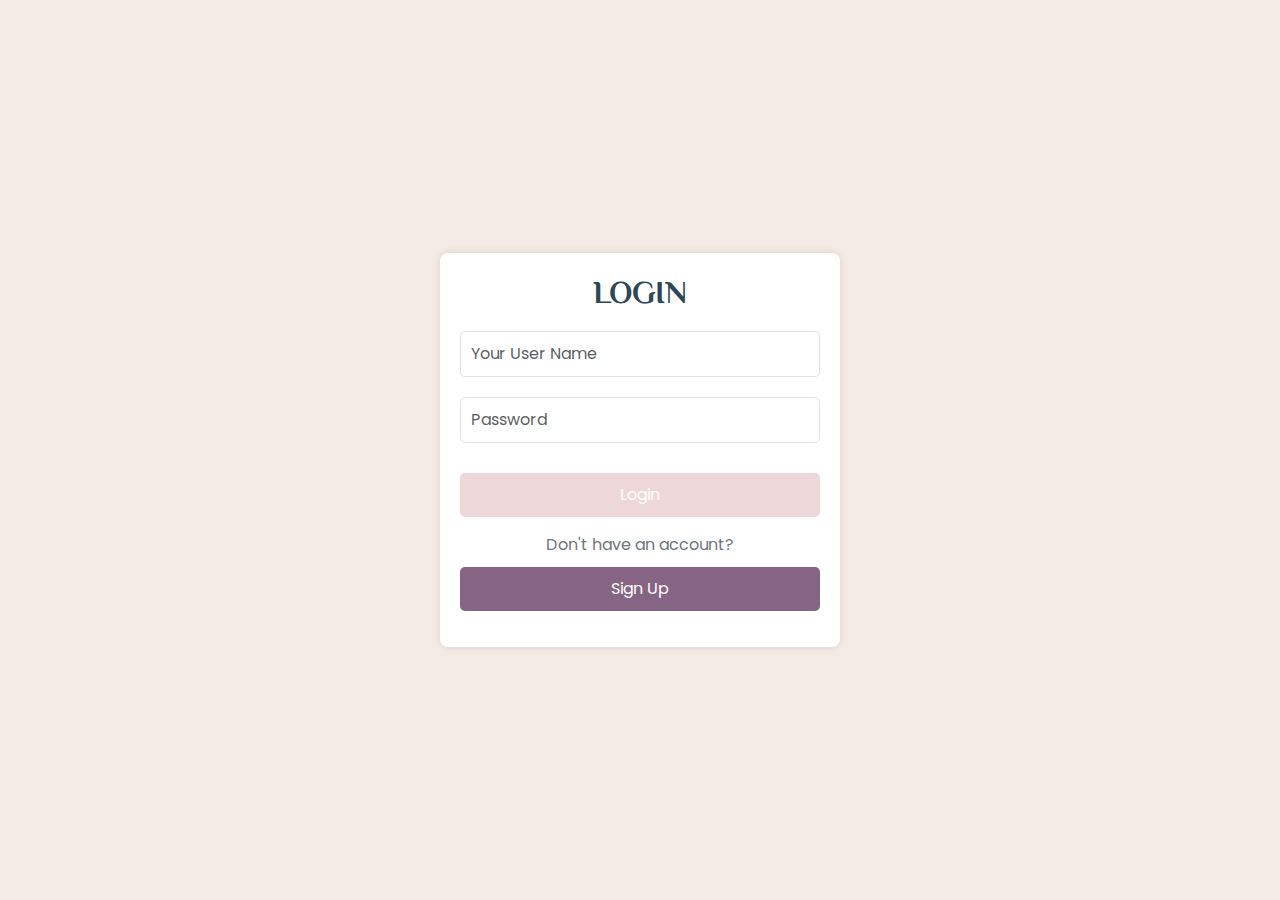
<file: login.html>
<!DOCTYPE html>
<html lang="en">
<head>
    <meta charset="UTF-8">
    <meta name="viewport" content="width=device-width, initial-scale=1.0">

    <!-- Primary meta tags -->
    <title>Bookish - Read More And Make Success</title>
    <meta name="title" content="Bookish - Read More And Make Success">
    <meta name="description" content="Read More And Make Success The Result Of Perfection.">

    <!-- Favicon -->
    <link rel="shortcut icon" href="favicon.svg" type="image/svg+xml">

    <!-- Bootstrap CSS -->
    <link href="https://cdn.jsdelivr.net/npm/bootstrap@5.3.3/dist/css/bootstrap.min.css" rel="stylesheet" integrity="sha384-QWTKZyjpPEjISv5WaRU9OFeRpok6YctnYmDr5pNlyT2bRjXh0JMhjY6hW+ALEwIH" crossorigin="anonymous">

    <!-- Google Fonts -->
    <link rel="preconnect" href="https://fonts.googleapis.com">
    <link rel="preconnect" href="https://fonts.gstatic.com" crossorigin="true">
    <link href="https://fonts.googleapis.com/css2?family=Philosopher:wght@400;700&family=Poppins:wght@400;500;600&display=swap" rel="stylesheet">

    <style>

        body {
            font-family: 'Poppins', sans-serif;
            color: hsl(208, 7%, 46%);
            background-color: hsl(20, 43%, 93%);
        }

        button { cursor: pointer; }

        .form-group {
            margin-bottom: 20px; 
            color: hsl(208, 7%, 46%);
        }

        .form-control {
            width: 100%; 
            padding: 10px; 
            border-radius: 5px; 
            box-sizing: border-box; 
        }

        .container {
            height: 100vh;
        }

        .login-form {
            background-color: #fff;
            padding: 20px;
            border-radius: 8px;
            box-shadow: 0 0 10px rgba(0, 0, 0, 0.1);
            width: 100%;
            max-width: 400px;
        }

        .btn {
        width: 100%;
        padding: 10px;
        border: none;
        border-radius: 5px;
        cursor: pointer;
        font-size: 16px;
        margin-top: 10px;
        }

        .btn-primary {
        background-color: hsla(357, 37%, 62%, 0.3);
        color: white;
        }

        .btn-primary:is(:hover, :focus) { background-color: hsl(304, 14%, 46%); }

        .btn-secondary {
        background-color: hsl(304, 14%, 46%);
        color: white;
        display: inline-block;
        margin-top: 10px;
        text-align: center;
        text-decoration: none;
        }

        .btn-secondary:is(:hover, :focus) {
        background-color: hsla(357, 37%, 62%, 0.3);
        color: white;
        }

        .section-title {
            font-family: 'Philosopher', sans-serif;
            text-transform: uppercase;
            font-weight: 700;
            text-align: center;
            margin-bottom: 20px;
            color: hsl(203, 30%, 26%);
        }

        .error-message {
            color: #a33d3d;
            font-size: 13px;
            display: none;
        }
    </style>
</head>

<body>
    <div class="container d-flex align-items-center justify-content-center">
        <div class="login-form">
            <h2 class="section-title">Login</h2>

            <form id="loginForm">
                <div class="form-group">
                    
                    <input type="text" id="username" class="form-control" placeholder="Your User Name" required>
                </div>
                <div class="form-group">
                    
                    <input type="password" id="password" class="form-control" placeholder="Password" required>
                </div>

                <button type="submit" class="btn btn-primary btn-block">Login</button>
            </form>

            <!-- Error Notification -->
            <div id="error-message" class="error-message mt-2"></div>

            <!-- Sign-up link -->
            <div class="sign-up-link text-center mt-3">
                <p>Don't have an account? 
                    <a href="register.html" class="btn btn-secondary">Sign Up</a>
                </p>
            </div>
        </div>
    </div>

    <!-- Bootstrap JS -->
    <script src="https://cdn.jsdelivr.net/npm/bootstrap@5.3.3/dist/js/bootstrap.bundle.min.js" integrity="sha384-YvpcrYf0tY3lHB60NNkmXc5s9fDVZLESaAA55NDzOxhy9GkcIdslK1eN7N6jIeHz" crossorigin="anonymous"></script>

    <!-- Script to handle form submission -->
    <script>
        document.getElementById("loginForm").addEventListener("submit", function(event) {
            event.preventDefault(); 
            
            let username = document.getElementById("username").value;
            let password = document.getElementById("password").value;
            let errorMessage = document.getElementById("error-message");

            if (username === "user" && password === "user123") {
                window.location.href = "index.html"; 
            } else {
                errorMessage.textContent = "Invalid username or password.";
                errorMessage.style.display = "block";
            }
        });
    </script>
</body>
</html>
</file>
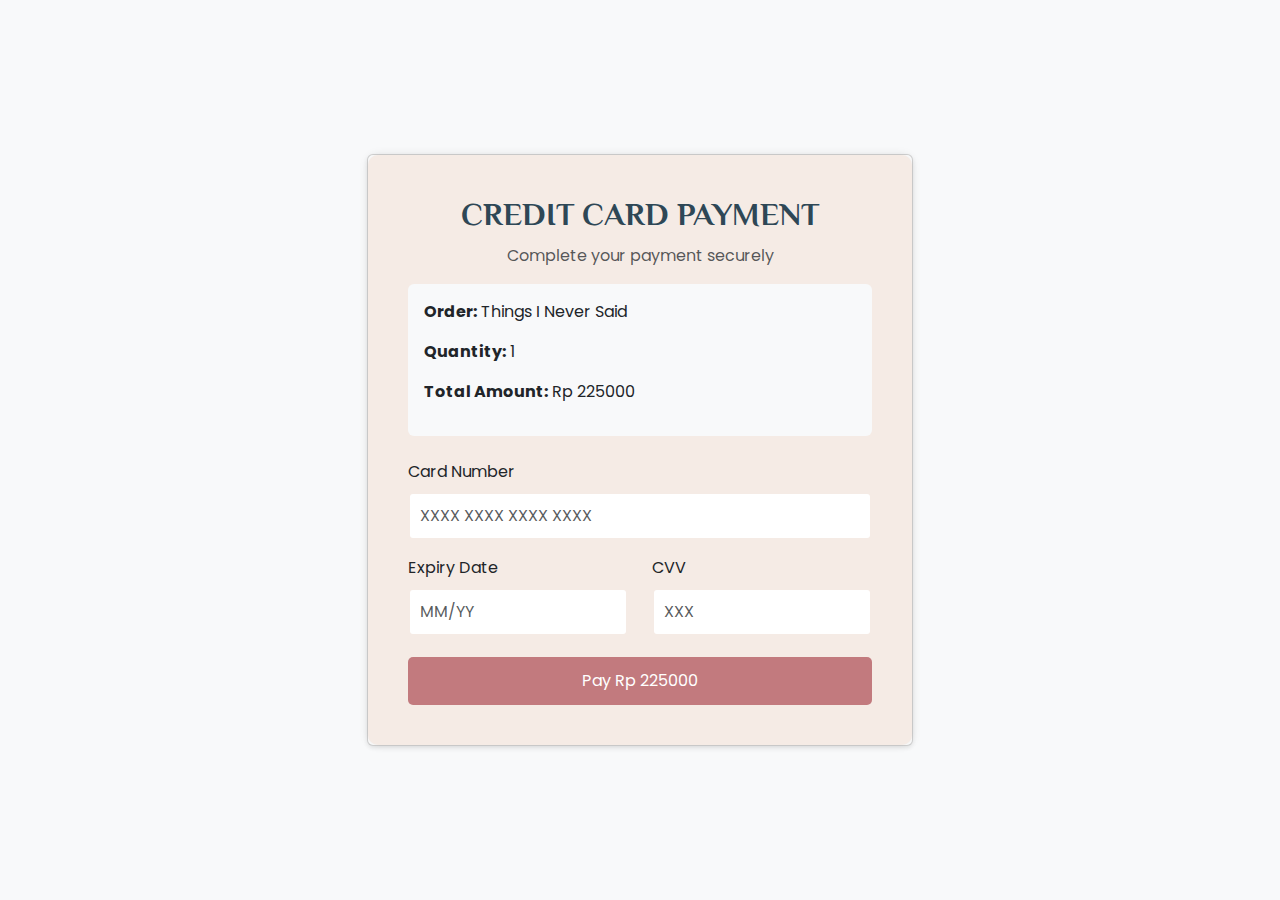
<file: payment.html>
<!DOCTYPE html>
<html lang="en">
<head>
    <meta charset="UTF-8">
    <meta name="viewport" content="width=device-width, initial-scale=1.0">
    <title>Bookish - Credit Card Payment</title>

    <!-- Favicon -->
    <link rel="shortcut icon" href="favicon.svg" type="image/svg+xml">

    <!-- Google Fonts -->
    <link rel="preconnect" href="https://fonts.googleapis.com">
    <link rel="preconnect" href="https://fonts.gstatic.com" crossorigin="true">
    <link href="https://fonts.googleapis.com/css2?family=Philosopher:wght@400;700&family=Poppins:wght@400;500;600&display=swap" rel="stylesheet">

    <!-- Bootstrap CSS -->
    <link href="https://cdn.jsdelivr.net/npm/bootstrap@5.3.0-alpha1/dist/css/bootstrap.min.css" rel="stylesheet">

    <style>
        :root {
            --white: #fff;
            --seashell: hsl(20, 43%, 93%);
            --old-rose: hsl(357, 37%, 62%);
            --chinese-violet: hsl(304, 14%, 46%);
        }

        body {
            font-family: 'Poppins', sans-serif;
            color: hsl(208, 7%, 46%);
            background-color: var(--seashell);
        }

        button { 
            cursor: pointer; 
        }

        .form-control, select {
            background-color: var(--white);
            padding: 10px;
            margin-block-end: 5px;
            outline: none;
            border: 2px solid transparent;
            border-radius: 5px;
            font-size: 16px;
            font-family: 'Poppins', sans-serif;
        }

        .form-control:focus, select:focus {
            border-color: var(--old-rose);
            box-shadow: 0 0 5px rgba(200, 80, 80, 0.5);
        }

        .payment-form {
            background-color: var(--seashell);
            padding: 20px;
            border-radius: 8px;
            box-shadow: 0 0 10px rgba(0, 0, 0, 0.1);
            width: 100%;
            max-width: 400px;
            display: grid;
            gap: 20px;
        }

        .btn {
            width: 100%;
            padding: 12px;
            border: none;
            border-radius: 5px;
            cursor: pointer;
            font-size: 16px;
        }

        .btn-primary {
            background-color: var(--old-rose);
            color: var(--white);
        }

        .btn-primary:hover {
            background-color: var(--chinese-violet);
        }

        .section-title {
            font-family: 'Philosopher', sans-serif;
            text-transform: uppercase;
            font-weight: 700;
            text-align: center;
            margin-bottom: 10px;
            color: hsl(203, 30%, 26%);
        }

        .error-message {
            color: #a33d3d;
            font-size: 13px;
            display: none;
        }

        .card-body {
            background-color: var(--seashell);
            padding: 40px;
            border-radius: 10px;
            box-shadow: 0 0 10px rgba(0, 0, 0, 0.1);
        }

        select {
            appearance: none;
            background-position: right 10px center;
            background-size: 12px;
            padding-right: 30px;
        }

        select option {
            background: var(--seashell);
            color: var(--chinese-violet);
            padding: 10px;
        }

        select option:hover {
            background: var(--old-rose);
            color: var(--white);
        }

        select::-ms-expand {
            display: none;
        }
    </style>
</head>

<body class="d-flex align-items-center justify-content-center vh-100 bg-light">
    <div class="container">
        <div class="row justify-content-center">
            <div class="col-lg-6">
                <div class="card shadow-sm">
                    <div class="card-body">
                        <h2 class="section-title">Credit Card Payment</h2>
                        <p class="text-center text-muted">Complete your payment securely</p>

                        <!-- Order Summary -->
                        <div class="bg-light p-3 rounded mb-4">
                            <p><strong>Order:</strong> Things I Never Said</p>
                            <p><strong>Quantity:</strong> <span id="quantity">1</span></p>
                            <p><strong>Total Amount:</strong> <span id="totalAmount">Rp 225.000</span></p>
                        </div>

                        <!-- Payment Form -->
                        <form id="creditCardForm">
                            <div class="mb-3">
                                <label for="cardNumber" class="form-label">Card Number</label>
                                <input type="text" id="cardNumber" class="form-control" placeholder="XXXX XXXX XXXX XXXX" required>
                            </div>

                            <div class="row">
                                <div class="col-md-6 mb-3">
                                    <label for="expiryDate" class="form-label">Expiry Date</label>
                                    <input type="text" id="expiryDate" class="form-control" placeholder="MM/YY" required>
                                </div>

                                <div class="col-md-6 mb-3">
                                    <label for="cvv" class="form-label">CVV</label>
                                    <input type="text" id="cvv" class="form-control" placeholder="XXX" required>
                                </div>
                            </div>

                            <button type="submit" class="btn btn-primary" id="payButton">Pay Rp 225.000</button>
                        </form>
                    </div>
                </div>
            </div>
        </div>
    </div>

    <!-- Bootstrap JS and dependencies (Popper.js and jQuery) -->
    <script src="https://cdn.jsdelivr.net/npm/bootstrap@5.3.0-alpha1/dist/js/bootstrap.bundle.min.js"></script>

    <script>
        document.addEventListener("DOMContentLoaded", function() {
            const urlParams = new URLSearchParams(window.location.search);
            const total = urlParams.get("total") || "225000"; 

            document.getElementById("totalAmount").innerText = `Rp ${total}`;
            document.getElementById("payButton").innerText = `Pay Rp ${total}`;

            document.getElementById("creditCardForm").addEventListener("submit", function(event) {
                event.preventDefault();
                alert(`Payment of Rp ${total} Successful! Redirecting to homepage...`);
                setTimeout(() => {
                    window.location.href = "index.html";
                }, 2000);
            });
        });
    </script>
</body>
</html>
</file>
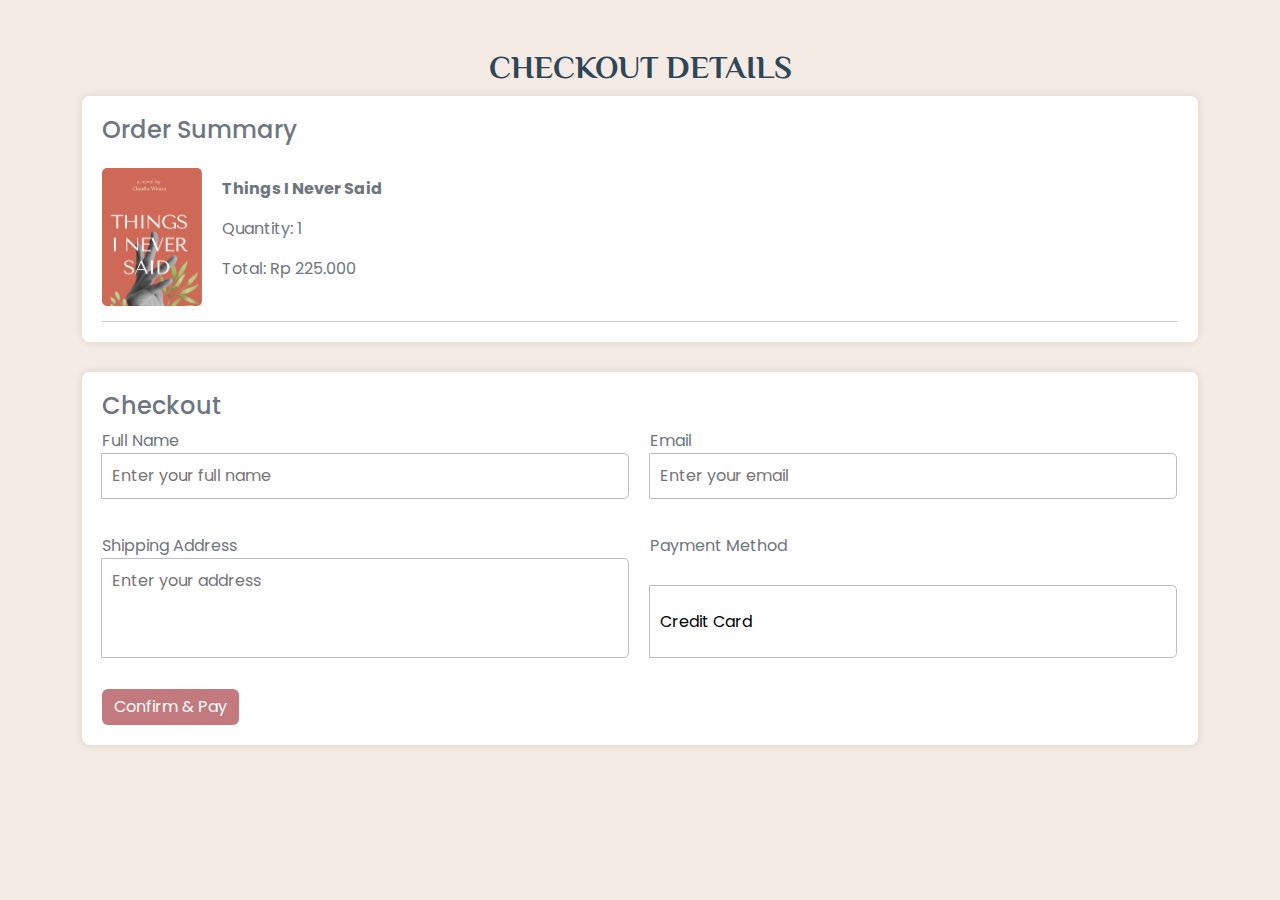
<file: purchase.html>
<!DOCTYPE html>
<html lang="en">
<head>
    <meta charset="UTF-8">
    <meta name="viewport" content="width=device-width, initial-scale=1.0">

    <!-- Primary meta tags -->
    <title>Bookish - Checkout</title>
    <meta name="title" content="Bookish - Checkout">
    <meta name="description" content="Checkout your order and complete the payment securely.">

    <!-- Favicon -->
    <link rel="shortcut icon" href="favicon.svg" type="image/svg+xml">

    <!-- Google Fonts -->
    <link href="https://fonts.googleapis.com/css2?family=Philosopher:wght@400;700&family=Poppins:wght@400;500;600&display=swap" rel="stylesheet">

    <!-- Bootstrap CSS -->
    <link href="https://cdn.jsdelivr.net/npm/bootstrap@5.3.0-alpha1/dist/css/bootstrap.min.css" rel="stylesheet">

    <style>
        /* Warna dan font dasar */
        :root {
            --white: #fff;
            --seashell: hsl(20, 43%, 93%);
            --old-rose: hsl(357, 37%, 62%);
            --chinese-violet: hsl(304, 14%, 46%);
            --border-color: hsl(208, 7%, 75%);
        }

        .order-item {
            display: flex;
            align-items: center;
            gap: 20px;
            padding: 15px 0;
            border-bottom: 1px solid #ccc;
        }

        .order-item img {
            width: 100px;
            height: auto;
            border-radius: 5px;
        }

        body {
            font-family: 'Poppins', sans-serif;
            color: hsl(208, 7%, 46%);
            background-color: var(--seashell);
        }

        .input-field {
            width: 100%;
            padding: 10px;
            border-radius: 5px;
            background-color: var(--white);
            border: 1px solid var(--border-color);
            font-size: 16px;
            margin-bottom: 15px;
            outline: none;
            transition: border-color 0.3s ease-in-out;
        }

        .input-field:focus {
            border-color: var(--old-rose);
            box-shadow: 0 0 5px rgba(200, 80, 80, 0.5);
        }


        select.input-field {
            appearance: none;
            background-position: right 10px center;
            background-size: 12px;
            padding-right: 30px;
        }

        select option {
            background: var(--seashell);
            color: var(--chinese-violet);
            padding: 10px;
        }

        select option:hover {
            background: var(--old-rose);
            color: var(--white);
        }

        textarea.input-field {
            resize: none;
            height: 100px; 
        }

        button {
            cursor: pointer;
        }

        .btn-primary {
            background-color: var(--old-rose);
            color: var(--white);
            border: none;
            transition: background-color 0.3s ease-in-out;
        }

        .btn-primary:hover {
            background-color: var(--chinese-violet);
        }

        .section-title {
            font-family: 'Philosopher', sans-serif;
            text-transform: uppercase;
            font-weight: 700;
            text-align: center;
            margin-bottom: 10px;
            color: hsl(203, 30%, 26%);
        }

        .form-control {
            margin-block-end: 5px;
        }

        .grid-container {
            display: grid;
            grid-template-columns: 1fr 1fr;
            gap: 20px;
        }

        .order-summary, .checkout-form {
            background-color: var(--white);
            padding: 20px;
            border-radius: 8px;
            box-shadow: 0 0 10px rgba(0, 0, 0, 0.1);
            margin-bottom: 30px;
        } 

    </style>
</head>
<body>

<div class="container py-5">
    <h2 class="section-title">Checkout Details</h2>

    <!-- Order Summary -->
    <div class="order-summary">
        <h4>Order Summary</h4>
        <div class="order-item">
            <img src="./assets/images/hero-banner.png" alt="Book Cover">
            <div>
                <p class="book-title"><strong>Things I Never Said</strong></p>
                <p>Quantity: <span id="summary-quantity">1</span></p>
                <p>Total: <span id="summary-total">Rp 225.000</span></p>
            </div>
        </div>
    </div>

    <!-- Checkout Form -->
    <div class="checkout-form">
        <h4>Checkout</h4>
        <form id="checkoutForm">
            <div class="grid-container">
                <div class="input-group">
                    <label for="buyerName">Full Name</label>
                    <input type="text" id="buyerName" class="input-field" placeholder="Enter your full name" required>
                </div>
    
                <div class="input-group">
                    <label for="buyerEmail">Email</label>
                    <input type="email" id="buyerEmail" class="input-field" placeholder="Enter your email" required>
                </div>
    
                <div class="input-group">
                    <label for="address">Shipping Address</label>
                    <textarea id="address" class="input-field" placeholder="Enter your address" required></textarea>
                </div>
    
                <div class="input-group">
                    <label for="payment">Payment Method</label>
                    <select id="payment" class="input-field">
                        <option value="credit-card">Credit Card</option>
                        <option value="bank-transfer">Bank Transfer</option>
                        <option value="paypal">PayPal</option>
                    </select>
                </div>
            </div>
    
            <button type="submit" class="btn btn-primary mt-3">Confirm & Pay</button>
        </form>
    </div>
    
</div>

<!-- Bootstrap JS -->
<script src="https://cdn.jsdelivr.net/npm/bootstrap@5.3.0-alpha1/dist/js/bootstrap.bundle.min.js"></script>

<script>
    document.addEventListener("DOMContentLoaded", function() {
        document.getElementById("checkoutForm").addEventListener("submit", function(event) {
            event.preventDefault();

            const buyerName = document.getElementById("buyerName").value;
            const buyerEmail = document.getElementById("buyerEmail").value;
            const address = document.getElementById("address").value;
            const paymentMethod = document.getElementById("payment").value;

            const requestData = {
                name: buyerName,
                email: buyerEmail,
                address: address,
                paymentMethod: paymentMethod,
                amount: 225000,
                currency: "IDR",
            };

            const btn = document.querySelector(".btn-primary");
            btn.innerText = "Processing...";
            btn.disabled = true;

            setTimeout(() => {
                fetch("https://jsonplaceholder.typicode.com/posts", {
                    method: "POST",
                    headers: {
                        "Content-Type": "application/json",
                    },
                    body: JSON.stringify(requestData),
                })
                .then(response => response.json())
                .then(data => {
                    alert("Payment successful! Redirecting...");
                    setTimeout(() => {
                        window.location.href = "payment.html";
                    }, 2000);
                })
                .catch(error => {
                    alert("Payment failed! Please try again.");
                    btn.innerText = "Confirm & Pay";
                    btn.disabled = false;
                });
            }, 2000);
        });
    });
</script>

</body>
</html>
</file>
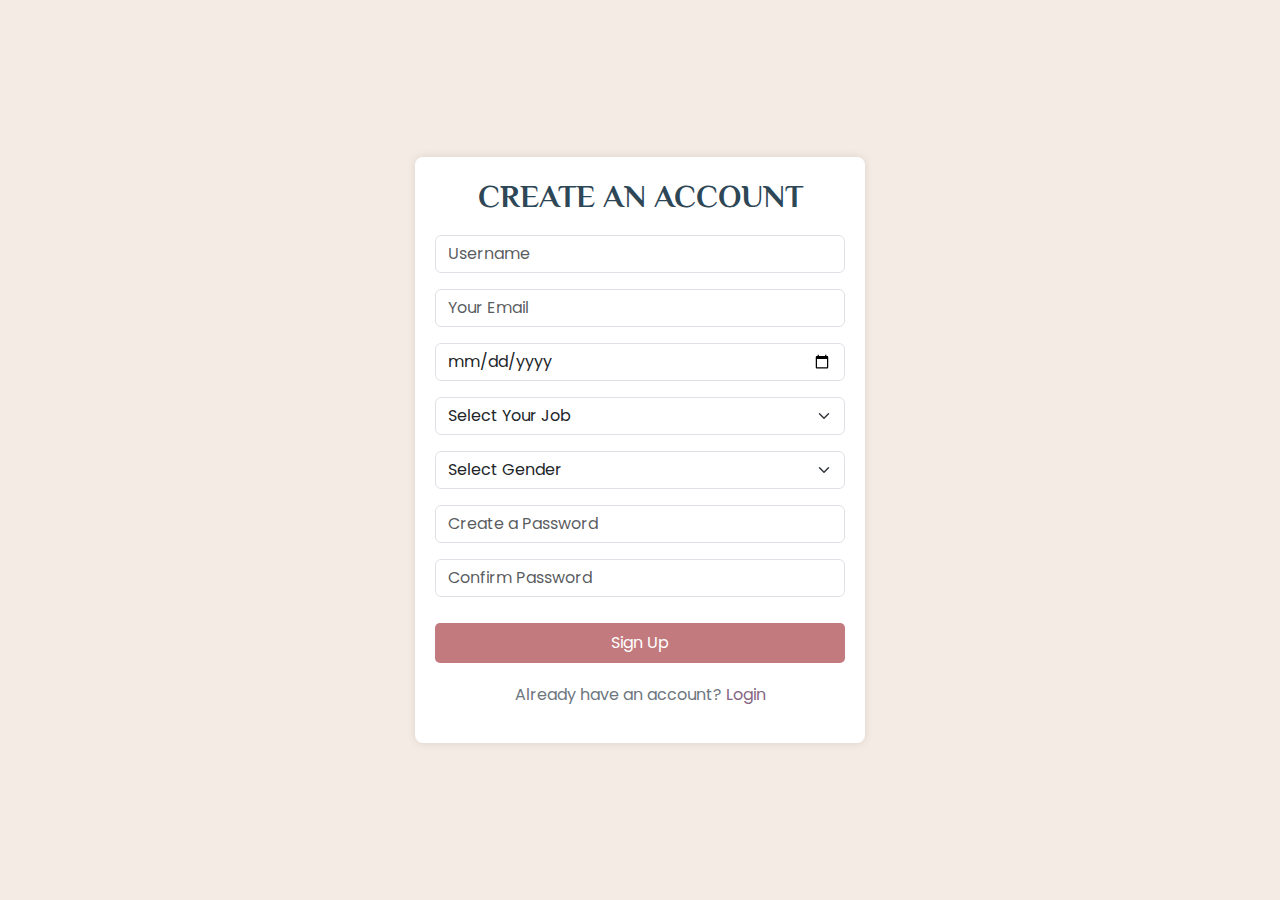
<file: register.html>
<!DOCTYPE html>
<html lang="en">
<head>
    <meta charset="UTF-8">
    <meta name="viewport" content="width=device-width, initial-scale=1.0">

    <!-- Primary meta tags -->
    <title>Bookish - Register</title>

    <!-- Favicon -->
    <link rel="shortcut icon" href="favicon.svg" type="image/svg+xml">

    <!-- Bootstrap CSS -->
    <link href="https://cdn.jsdelivr.net/npm/bootstrap@5.3.3/dist/css/bootstrap.min.css" rel="stylesheet" integrity="sha384-QWTKZyjpPEjISv5WaRU9OFeRpok6YctnYmDr5pNlyT2bRjXh0JMhjY6hW+ALEwIH" crossorigin="anonymous">

    <!-- Google Fonts -->
    <link rel="preconnect" href="https://fonts.googleapis.com">
    <link rel="preconnect" href="https://fonts.gstatic.com" crossorigin="true">
    <link href="https://fonts.googleapis.com/css2?family=Philosopher:wght@400;700&family=Poppins:wght@400;500;600&display=swap" rel="stylesheet">

    <style>
        body {
            font-family: 'Poppins', sans-serif;
            background-color: hsl(20, 43%, 93%);
            color: hsl(208, 7%, 46%);
        }

        .login-container {
            height: 100vh;
            display: flex;
            align-items: center;
            justify-content: center;
        }

        .login-form {
            background-color: #fff;
            padding: 20px;
            border-radius: 8px;
            box-shadow: 0 0 10px rgba(0, 0, 0, 0.1);
            width: 100%;
            max-width: 450px;
        }

        .section-title {
            font-family: 'Philosopher', sans-serif;
            text-transform: uppercase;
            font-weight: 700;
            text-align: center;
            margin-bottom: 20px;
            color: hsl(203, 30%, 26%);
        }

        .error-message {
            color: #a33d3d;
            font-size: 13px;
            display: none;
            text-align: center;
            margin-top: 10px;
        }

        .btn {
        width: 100%;
        padding: 8px;
        border: none;
        border-radius: 5px;
        cursor: pointer;
        font-size: 16px;
        margin-top: 10px;
        }

        .btn-primary {
            background-color: hsl(357, 37%, 62%);
            color: white;
        }

        .btn-primary:hover {
            background-color: hsl(304, 14%, 46%);
        }

        .btn-secondary {
            background-color: hsl(304, 14%, 46%);
            color: white;
        }

        .btn-secondary:hover {
            background-color: hsl(357, 37%, 62%);
        }

        .sign-up-link p {
            margin-top: 20px;
            text-align: center;
        }
    </style>
</head>
<body>
    <div class="login-container">
        <div class="login-form">
            <h2 class="section-title">Create an Account</h2>

            <form id="registerForm">
                <div class="mb-3">
                    <input type="text" id="reg-username" class="form-control" placeholder="Username" required>
                </div>
                <div class="mb-3">
                    <input type="email" id="reg-email" class="form-control" placeholder="Your Email" required>
                </div>
                <div class="mb-3">
                    <input type="date" id="reg-dob" class="form-control" required>
                </div>
                <div class="mb-3">
                    <select id="reg-job" class="form-select" required>
                        <option value="" disabled selected>Select Your Job</option>
                        <option value="Student">Student</option>
                        <option value="Teacher">Teacher</option>
                        <option value="Engineer">Engineer</option>
                        <option value="Doctor">Doctor</option>
                        <option value="Designer">Designer</option>
                        <option value="Freelancer">Freelancer</option>
                        <option value="Other">Other</option>
                    </select>
                </div>
                <div class="mb-3">
                    <select id="reg-gender" class="form-select" required>
                        <option value="" disabled selected>Select Gender</option>
                        <option value="Male">Male</option>
                        <option value="Female">Female</option>
                    </select>
                </div>
                <div class="mb-3">
                    <input type="password" id="reg-password" class="form-control" placeholder="Create a Password" required>
                </div>
                <div class="mb-3">
                    <input type="password" id="confirm-password" class="form-control" placeholder="Confirm Password" required>
                </div>
                <button type="submit" class="btn btn-primary w-100">Sign Up</button>
            </form>

            <!-- Error Notification -->
            <div id="reg-error-message" class="error-message"></div>

            <!-- Back to login -->
            <div class="sign-up-link">
                <p>Already have an account? 
                    <a href="login.html" class="text-decoration-none" style="color: hsl(304, 14%, 46%);">Login</a>
                </p>
            </div>


    <!-- Bootstrap JS -->
    <script src="https://cdn.jsdelivr.net/npm/bootstrap@5.3.3/dist/js/bootstrap.bundle.min.js" integrity="sha384-YvpcrYf0tY3lHB60NNkmXc5s9fDVZLESaAA55NDzOxhy9GkcIdslK1eN7N6jIeHz" crossorigin="anonymous"></script>

    <script>
        document.getElementById("registerForm").addEventListener("submit", function(event) {
            event.preventDefault();

            let username = document.getElementById("reg-username").value;
            let email = document.getElementById("reg-email").value;
            let dob = document.getElementById("reg-dob").value;
            let job = document.getElementById("reg-job").value;
            let gender = document.getElementById("reg-gender").value;
            let password = document.getElementById("reg-password").value;
            let confirmPassword = document.getElementById("confirm-password").value;
            let errorMessage = document.getElementById("reg-error-message");

            if (password !== confirmPassword) {
                errorMessage.textContent = "Passwords do not match!";
                errorMessage.style.display = "block";
                return;
            }

            alert("Registration successful!");
            window.location.href = "login.html";
        });
    </script>
</body>
</html>
</file>
